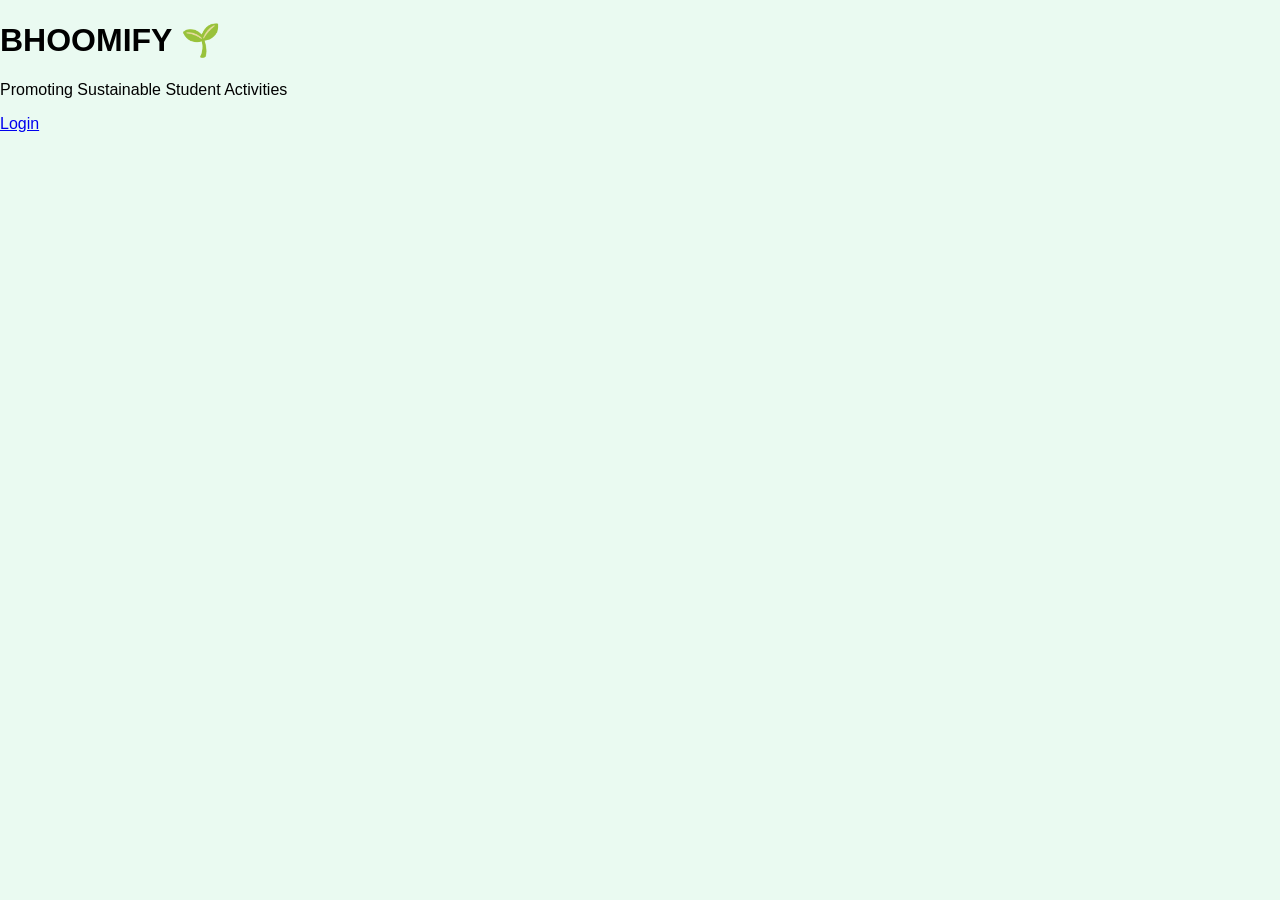
<file: index.html>
<!DOCTYPE html>
<html>
<head>
  <title>BHOOMIFY</title>
  <link rel="stylesheet" href="style.css">
</head>
<body>

  <h1>BHOOMIFY 🌱</h1>
  <p>Promoting Sustainable Student Activities</p>

  <a href="login.html">Login</a>

</body>
</html>
<style>
body {
  animation: fadePage 0.4s ease;
}

@keyframes fadePage {
  from { opacity: 0; }
  to { opacity: 1; }
}
</style>
</file>
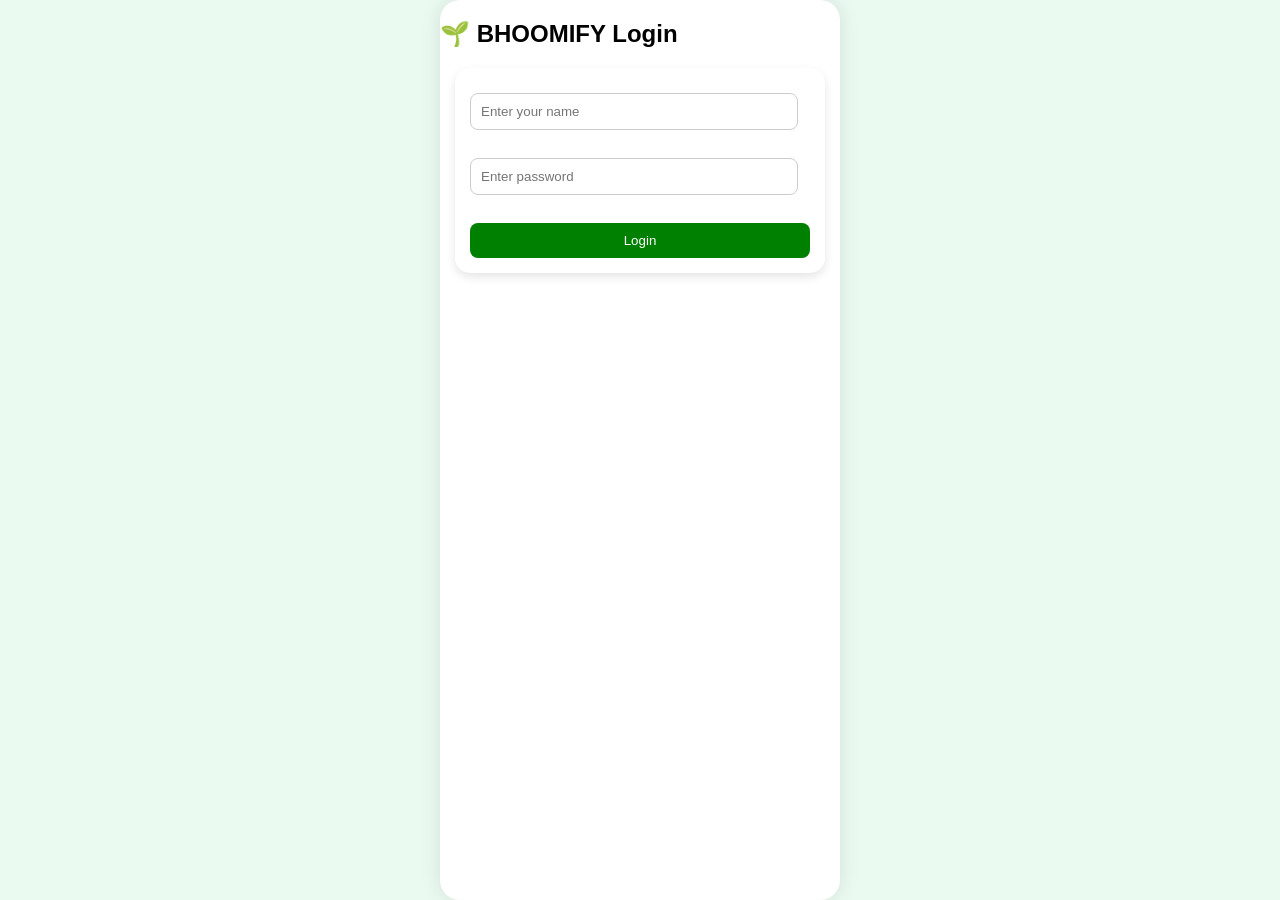
<file: faculty.html>
<script>
  if (localStorage.getItem("role") !== "faculty") {
    window.location.href = "login.html";
  }
</script>
<body>
<div class="container">
  <h2>👨‍🏫 Faculty Dashboard</h2>

  <div class="card">
    <h3>Assign Points</h3>

    <form onsubmit="assignPoints(event)">
      <input type="text" id="studentName" placeholder="Student Name"><br><br>
      <input type="number" id="points" placeholder="Points"><br><br>
      <button type="submit">Assign</button>
    </form>
  </div>
</div>
<button onclick="logout()">Logout</button>
<script src="app.js"></script>
</body>
<style>
body {
  animation: fadePage 0.4s ease;
}

@keyframes fadePage {
  from { opacity: 0; }
  to { opacity: 1; }
}
</style>
</file>
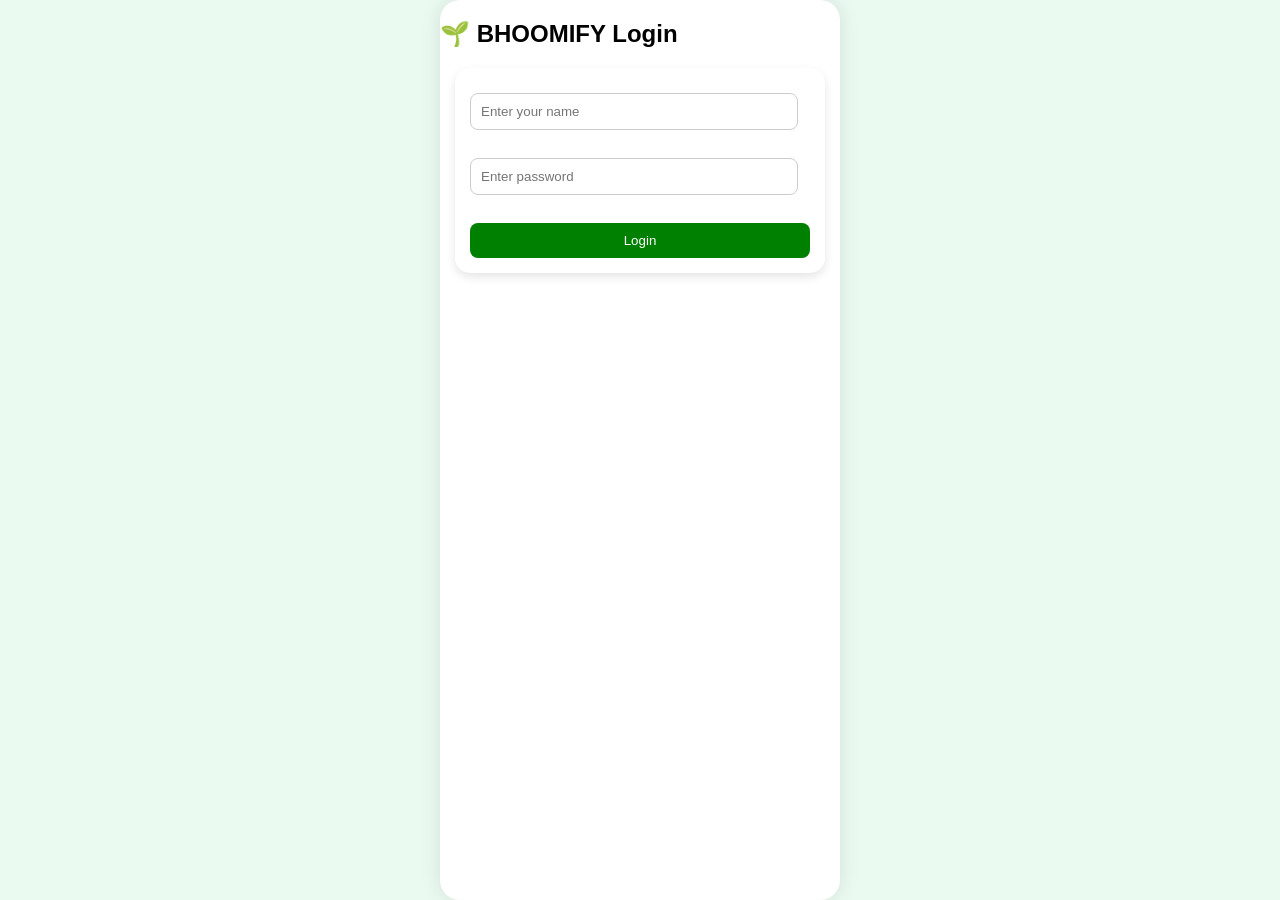
<file: login.html>
<!DOCTYPE html>
<html>
<head>
  <title>Login - BHOOMIFY</title>
  <link rel="stylesheet" href="style.css">
</head>
<body>

<div class="container">
  <h2>🌱 BHOOMIFY Login</h2>

  <div class="card">

    <input type="text" id="username" placeholder="Enter your name"><br><br>
    <input type="password" id="password" placeholder="Enter password"><br><br>

    <button onclick="login()">Login</button>

  </div>
</div>

<script src="app.js"></script>

</body>
</html>
 <script>
   function login(){
     alert("LOGIN WORKS");
   }
 </script>
 </script>
</file>
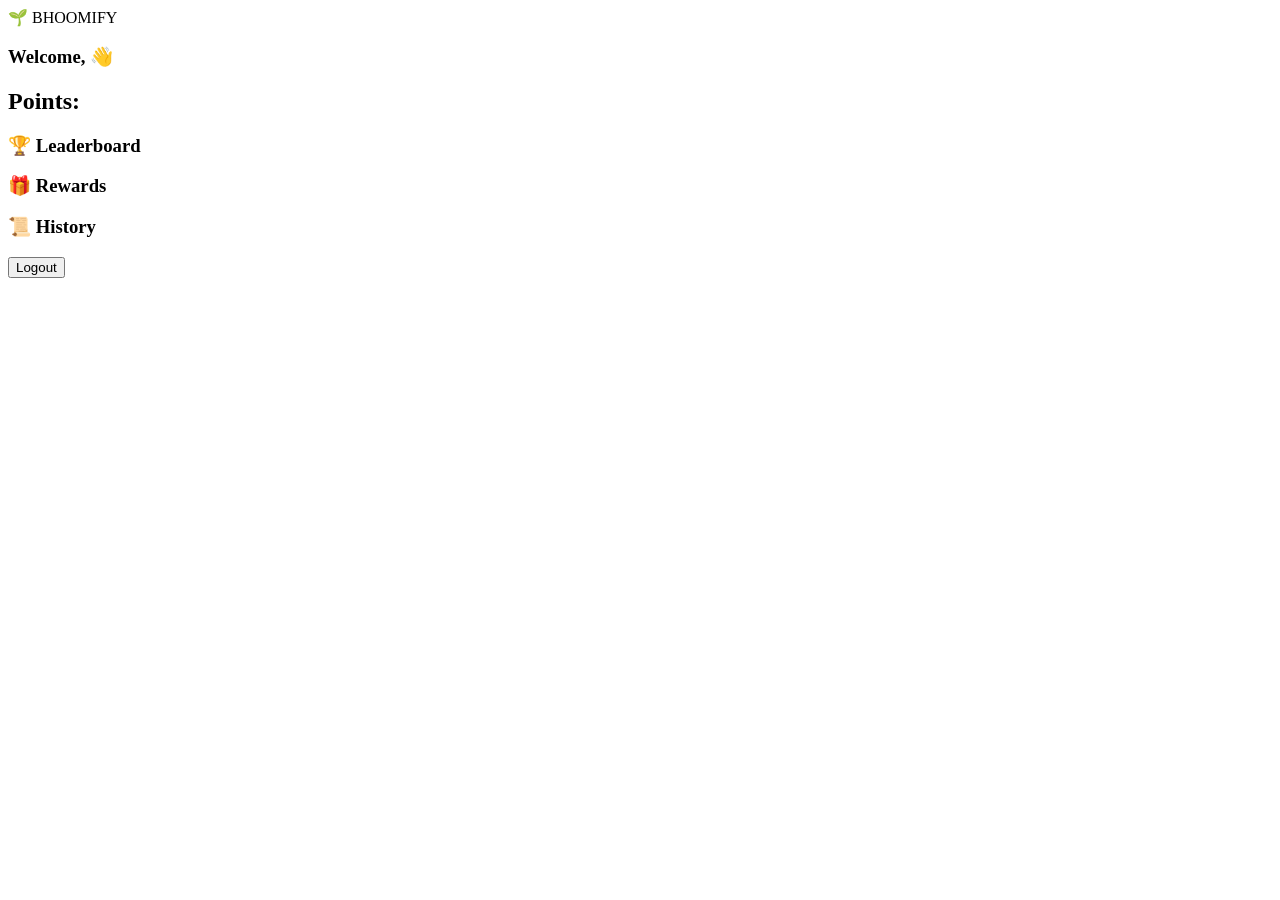
<file: student.html>
<body>
<div class="container">

<div class="header">🌱 BHOOMIFY</div>

<div class="card">
  <h3>Welcome, <span id="userName"></span> 👋</h3>
  <h2>Points: <span id="points"></span></h2>
</div>

<div class="card">
  <h3>🏆 Leaderboard</h3>
  <ul id="leaderboard"></ul>
</div>

<div class="card">
  <h3>🎁 Rewards</h3>
  <div id="rewards"></div>
</div>

<div class="card">
  <h3>📜 History</h3>
  <ul id="history"></ul>
</div>
<style>
body {
  animation: fadePage 0.4s ease;
}

@keyframes fadePage {
  from { opacity: 0; }
  to { opacity: 1; }
}
</style>
<button onclick="logout()">Logout</button>

</div>

<script src="app.js"></script>
<script>
  loadUsers();
  initStudent();
</script>
</body>
</file>
<file: style.css>
body {
  margin: 0;
  font-family: Arial, sans-serif;
  background: #eafaf1;
}

/* App container (mobile look) */
.container {
  max-width: 400px;
  margin: auto;
  min-height: 100vh;
  background: white;
  border-radius: 20px;
  overflow: hidden;
  box-shadow: 0 0 20px rgba(0,0,0,0.1);
}

/* Header */
.header {
  background: green;
  color: white;
  padding: 15px;
  text-align: center;
  font-size: 20px;
}

/* Cards */
.card {
  background: #fff;
  margin: 15px;
  padding: 15px;
  border-radius: 15px;
  box-shadow: 0 4px 10px rgba(0,0,0,0.1);
}

/* Buttons */
button {
  padding: 10px;
  border: none;
  background: green;
  color: white;
  border-radius: 8px;
  margin-top: 10px;
  width: 100%;
}

/* Inputs */
input, select {
  width: 90%;
  padding: 10px;
  margin-top: 10px;
  border-radius: 8px;
  border: 1px solid #ccc;
}

/* Animation */
.card {
  animation: fadeIn 0.5s ease;
}

@keyframes fadeIn {
  from { opacity: 0; transform: translateY(20px); }
  to { opacity: 1; transform: translateY(0); }
}
</file>
